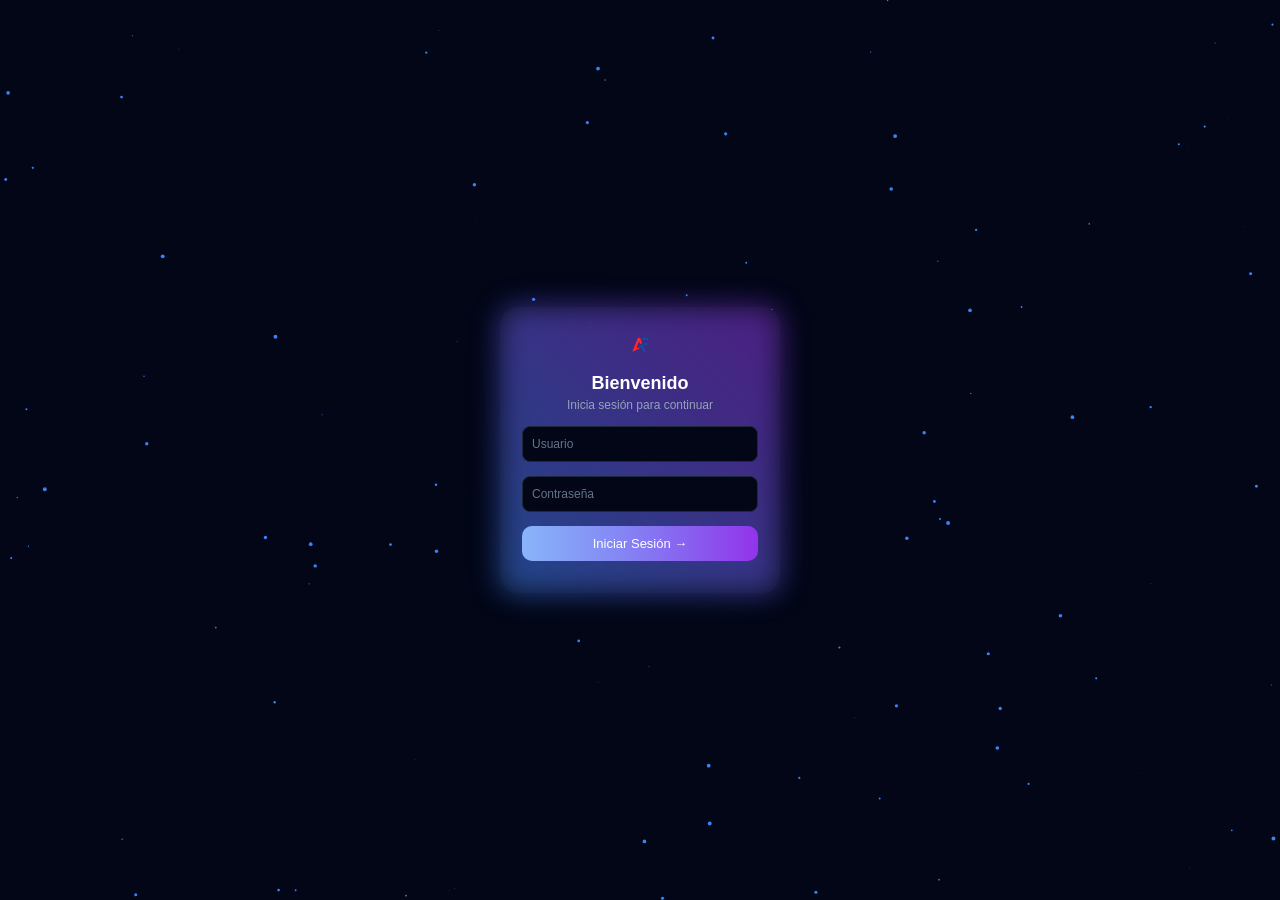
<file: index.html>
<!DOCTYPE html>
<html lang="es">
<head>
<meta charset="UTF-8">
<meta name="viewport" content="width=device-width, initial-scale=1.0">
<title>Login Sistema</title>

<link rel="stylesheet" href="css/styles.css">

</head>
<body>

<canvas id="bgCanvas"></canvas>

<div class="login-container">

    <div class="login-card">

        <!-- LOGO BIEN PUESTO -->
        <div class="logo-box">
            
        <img src="https://afinnovaciontecnologica.github.io/sistema-reparacion/assets/img/logo.png" class="logo">
        </div>

        <h2>Bienvenido</h2>
        <p>Inicia sesión para continuar</p>

        <form id="loginForm">

            <div class="input-box">
                <input type="text" id="user" required>
                <label>Usuario</label>
            </div>

            <div class="input-box">
                <input type="password" id="pass" required>
                <label>Contraseña</label>
            </div>

            <button type="submit" class="btn-neon">
                Iniciar Sesión →
            </button>

        </form>

        <p id="error"></p>

    </div>

</div>

<script src="js/bg.js"></script>
<script src="js/auth.js"></script>

</body>
</html>
</file>
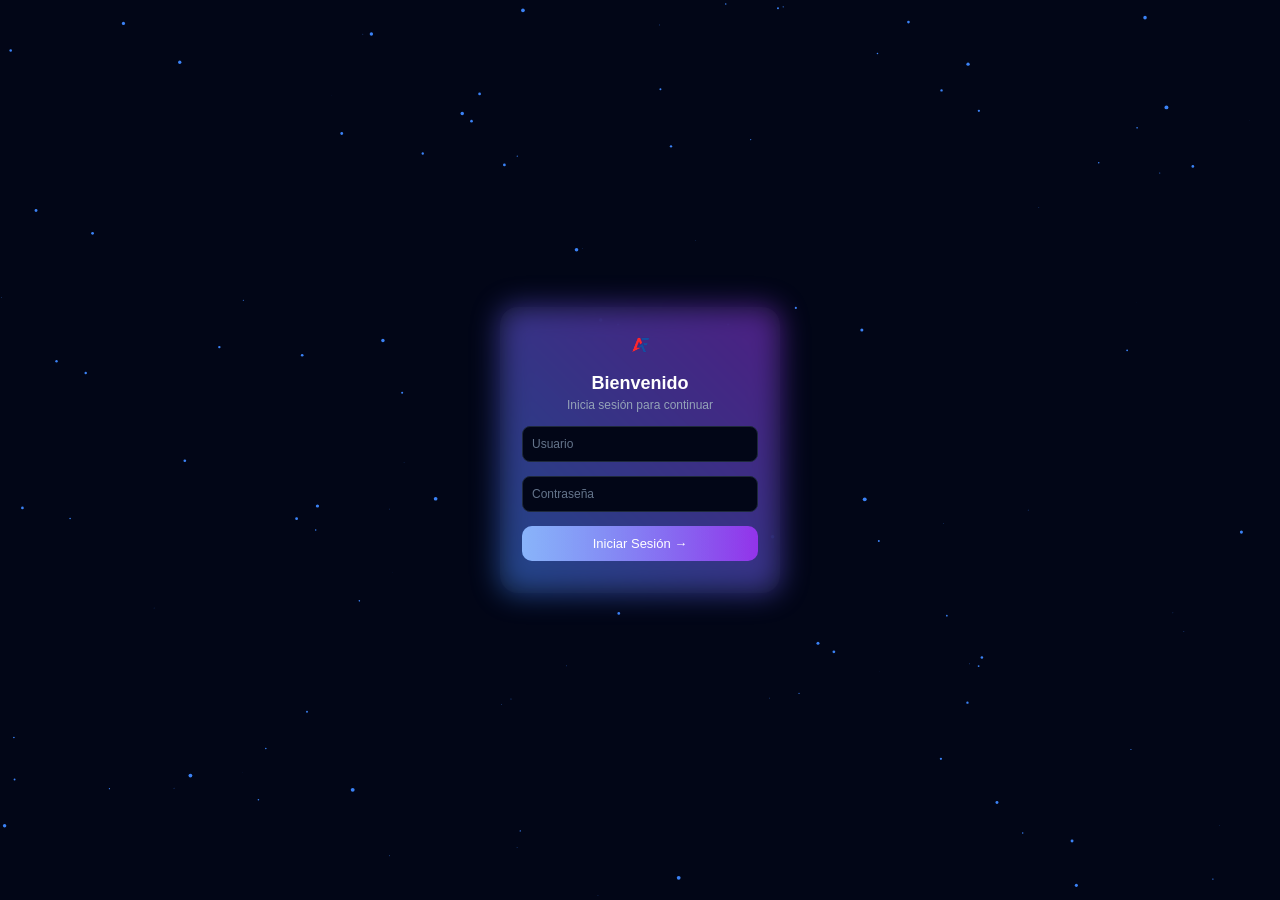
<file: pages/clientes.html>
<!DOCTYPE html>
<html lang="es">
<head>
<meta charset="UTF-8">
<meta name="viewport" content="width=device-width, initial-scale=1.0">
<title>Clientes</title>

<link rel="stylesheet" href="../css/clientes.css">
<link href="https://cdnjs.cloudflare.com/ajax/libs/font-awesome/6.5.0/css/all.min.css" rel="stylesheet">

</head>

<body>

<!-- SIDEBAR -->
<div class="sidebar">
    <h2>🛠 Sistema</h2>

    <a href="/dashboard.html" id="menu-dashboard">
        <i class="fa fa-home"></i> Inicio
    </a>

    <a href="clientes.html" id="menu-clientes" class="active">
        <i class="fa fa-users"></i> Clientes
    </a>

    <a href="cotizaciones.html" id="menu-cotizacion">
        <i class="fa fa-file-alt"></i> Cotización
    </a>

    <a href="productos.html" id="menu-productos">
        <i class="fa fa-box"></i> Productos
    </a>

    <a href="reparaciones.html" id="menu-reparaciones">
        <i class="fa fa-tools"></i> Reparaciones
    </a>

    <a href="ventas.html" id="menu-ventas">
        <i class="fa fa-shopping-cart"></i> Ventas
    </a>

    <a href="historial.html" id="menu-historial">
        <i class="fa fa-clock"></i> Historial
    </a>

    <a href="#" id="btnLogout">
        <i class="fa fa-sign-out-alt"></i> Salir
    </a>
</div>

<!-- MAIN -->
<div class="main">

<h1>👥 Gestión de Clientes</h1>
<hr>

<!-- FORMULARIO -->
<div class="card">
<h3>➕ Nuevo Cliente</h3>

<div class="grid">
    <input type="text" id="nombre" placeholder="Nombre completo">
    <input type="text" id="telefono" placeholder="Teléfono">
    <input type="email" id="correo" placeholder="Correo">
    <input type="text" id="direccion" placeholder="Dirección">
</div>

<button onclick="guardarCliente()">Guardar Cliente</button>
</div>

<!-- BUSCADOR -->
<div class="card">
<h3>🔎 Buscar Cliente</h3>
<input type="text" id="buscarCliente" placeholder="Buscar por nombre, teléfono, correo o dirección...">
</div>

<!-- TABLA -->
<div class="card">
<h3>📋 Lista de Clientes</h3>

<table>
<thead>
<tr>
<th>Nombre</th>
<th>Teléfono</th>
<th>Correo</th>
<th>Dirección</th>
<th>Acciones</th>
</tr>
</thead>

<tbody id="tablaClientes"></tbody>
</table>

</div>

</div>

<!-- JS -->
<script src="../js/guard.js"></script>
<script src="../js/clientes.js"></script>

<!-- LOGOUT -->
<script>
document.getElementById("btnLogout").addEventListener("click", function(e){
    e.preventDefault();
    localStorage.removeItem("rol");
    localStorage.removeItem("user");
    window.location.href = "/index.html";
});
</script>

</body>
</html>
</file>
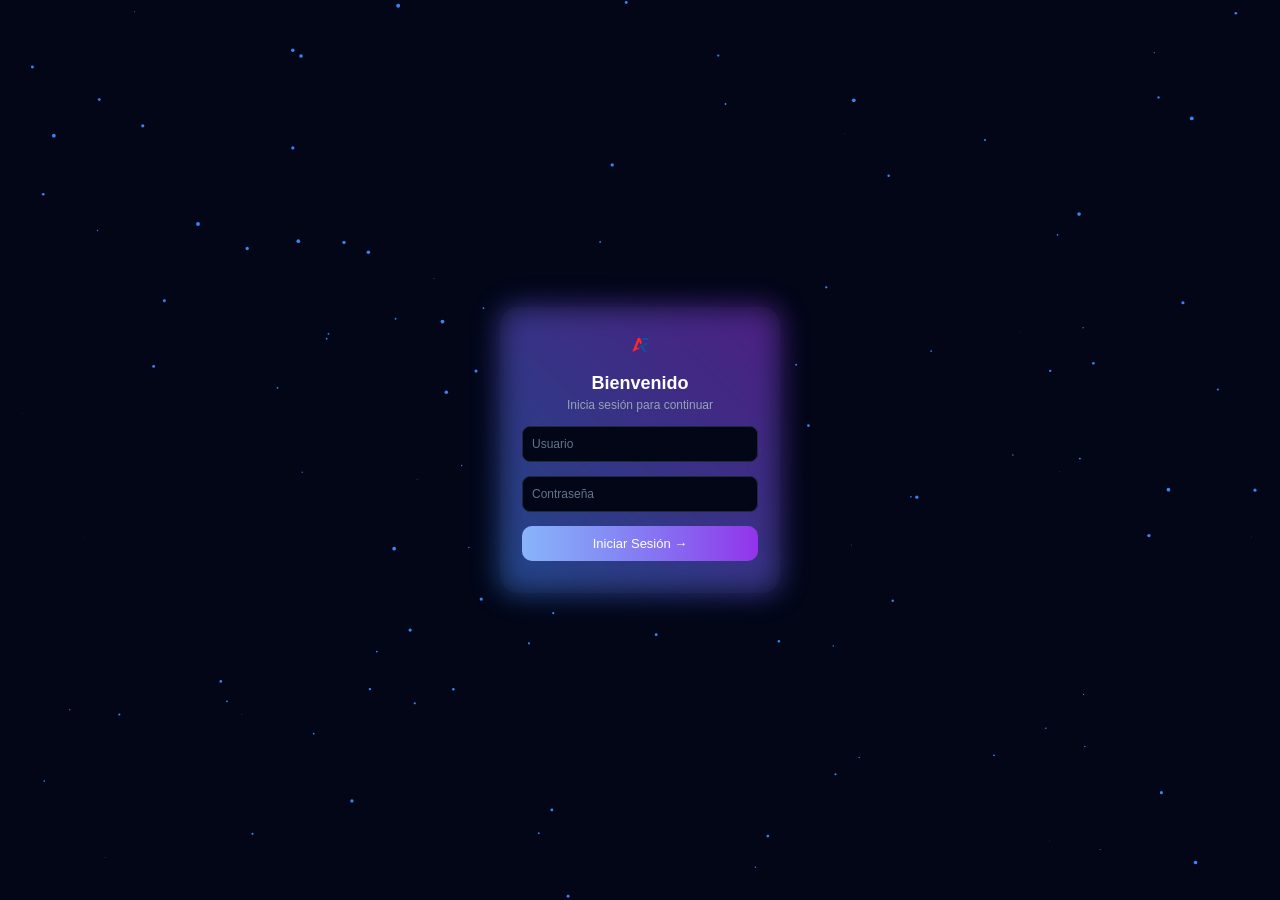
<file: pages/cotizaciones.html>
<!DOCTYPE html>
<html lang="es">
<head>
<meta charset="UTF-8">
<meta name="viewport" content="width=device-width, initial-scale=1.0">
<title>Cotizaciones</title>

<link rel="stylesheet" href="../css/cotizaciones.css">
<link href="https://cdnjs.cloudflare.com/ajax/libs/font-awesome/6.5.0/css/all.min.css" rel="stylesheet">

</head>

<body>

<div class="layout">

<!-- SIDEBAR -->
<aside class="sidebar">
  <h2>🛠 Sistema</h2>

  <a href="../dashboard.html">
    <i class="fa fa-home"></i> Inicio
  </a>

  <a href="clientes.html">
    <i class="fa fa-users"></i> Clientes
  </a>

  <a href="ventas.html">
    <i class="fa fa-shopping-cart"></i> Ventas
  </a>

  <a href="reparaciones.html">
    <i class="fa fa-tools"></i> Reparaciones
  </a>

  <a href="cotizaciones.html" class="active">
    <i class="fa fa-file-alt"></i> Cotizaciones
  </a>

  <!-- 🔥 CONTROLADOS POR ROL -->
  <a href="productos.html" id="menuProductos">
    <i class="fa fa-box"></i> Productos
  </a>

  <a href="historial.html" id="menuHistorial">
    <i class="fa fa-clock"></i> Historial
  </a>

  <hr>

  <a href="#" id="btnLogout" class="logout">
    <i class="fa fa-sign-out-alt"></i> Salir
  </a>
</aside>

<!-- MAIN -->
<main class="main">

<h1>🧾 Cotizaciones</h1>
<hr>

<!-- CLIENTE -->
<div class="card">
  <h2>👤 Cliente</h2>

  <select id="cliente"></select>

  <div class="cliente-box">
    <div>
      <span>Nombre</span>
      <p id="cNombre">-</p>
    </div>
    <div>
      <span>Teléfono</span>
      <p id="cTelefono">-</p>
    </div>
    <div>
      <span>Dirección</span>
      <p id="cDireccion">-</p>
    </div>
  </div>
</div>

<!-- PRODUCTO -->
<div class="card">
  <h2>📦 Agregar Producto</h2>

  <div class="grid">
    <select id="producto"></select>
    <input type="number" id="cantidad" value="1" min="1">
    <button onclick="agregarItem()">Agregar</button>
  </div>

  <div class="producto-info">
    <div>
      <span>Producto</span>
      <p id="pNombre">-</p>
    </div>
    <div>
      <span>Precio</span>
      <p id="pPrecio">-</p>
    </div>
    <div>
      <span>Stock</span>
      <p id="pStock">-</p>
    </div>
  </div>
</div>

<!-- DETALLE -->
<div class="card">
  <h2>📋 Detalle</h2>

  <table>
    <thead>
      <tr>
        <th>Producto</th>
        <th>Precio</th>
        <th>Cantidad</th>
        <th>Total</th>
      </tr>
    </thead>
    <tbody id="detalle"></tbody>
  </table>
</div>

<!-- TOTAL -->
<div class="card total-card">
  <div>
    <span>Subtotal</span>
    <h3 id="subtotal">S/ 0.00</h3>
  </div>

  <div>
    <span>IGV (18%)</span>
    <h3 id="igv">S/ 0.00</h3>
  </div>

  <div class="final">
    <span>Total</span>
    <h2 id="total">S/ 0.00</h2>
  </div>

  <button onclick="guardarCotizacion()">💾 Guardar Cotización</button>
</div>

<!-- HISTORIAL -->
<div class="card">
  <h2>📚 Historial</h2>

  <table>
    <thead>
      <tr>
        <th>Cliente</th>
        <th>Fecha</th>
        <th>Total</th>
        <th>Acciones</th>
      </tr>
    </thead>
    <tbody id="historial"></tbody>
  </table>
</div>

</main>
</div>

<!-- MODAL -->
<div id="modal" class="modal">
  <div class="modal-content" id="modalContent"></div>
</div>

<!-- JS -->
<script src="../js/guard.js"></script>
<script src="../js/cotizaciones.js"></script>

<!-- LOGOUT -->
<script>
document.getElementById("btnLogout").addEventListener("click", function(e){
  e.preventDefault();
  localStorage.removeItem("rol");
  localStorage.removeItem("user");
  window.location.href = "../index.html";
});
</script>

<!-- 🔐 CONTROL DE ROLES -->
<script>
document.addEventListener("DOMContentLoaded", () => {

    const rol = localStorage.getItem("rol");

    const menuProductos = document.getElementById("menuProductos");
    const menuHistorial = document.getElementById("menuHistorial");

    if(!rol){
         window.location.href = "../index.html";
        return;
    }

    if(rol === "empleado"){
        menuProductos?.remove();
        menuHistorial?.remove();
    }

});
</script>

</body>
</html>
</file>
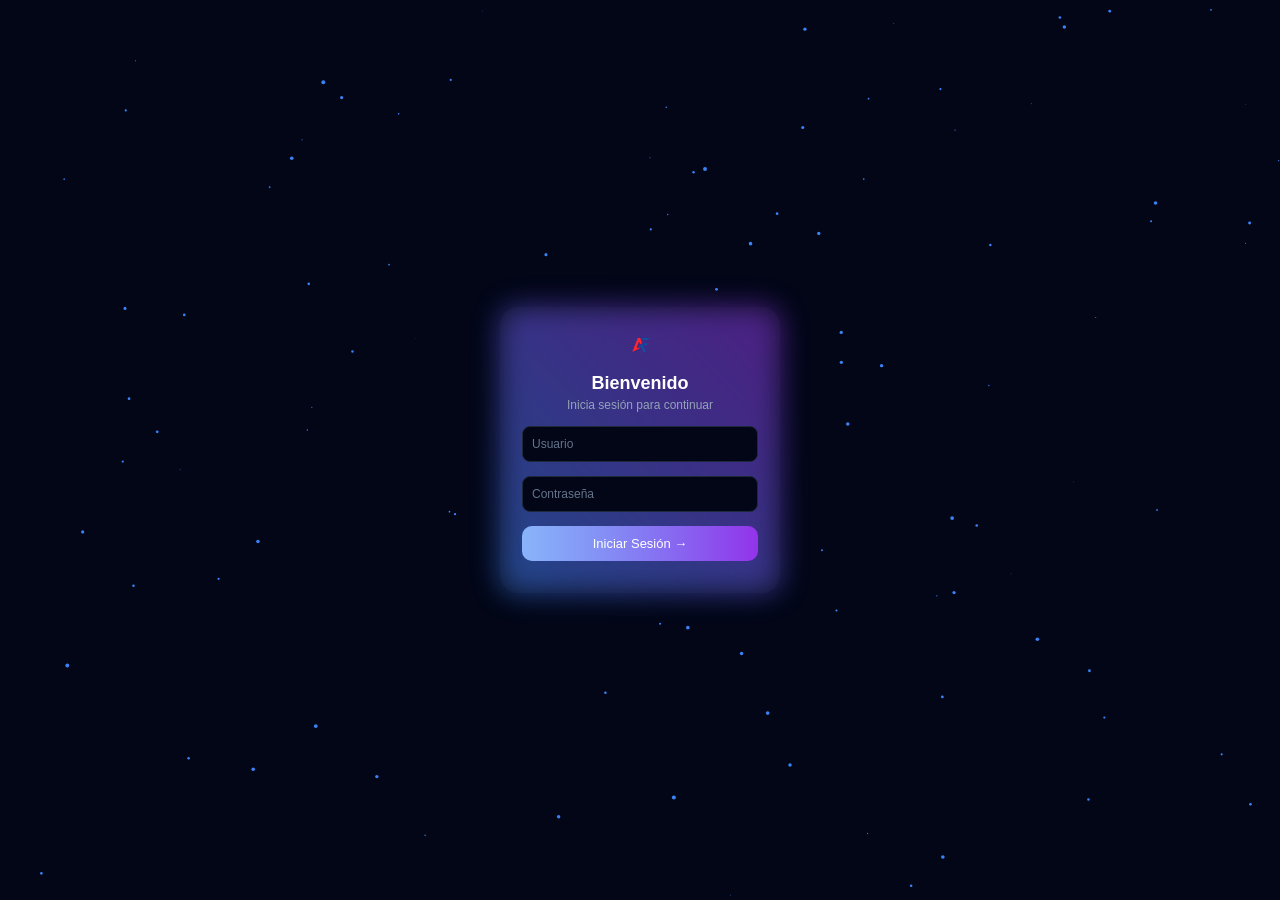
<file: pages/historial.html>
<!DOCTYPE html>
<html lang="es">
<head>
<meta charset="UTF-8">
<meta name="viewport" content="width=device-width, initial-scale=1.0">

<title>Historial</title>

<link rel="stylesheet" href="../css/historial.css">
<link href="https://cdnjs.cloudflare.com/ajax/libs/font-awesome/6.5.0/css/all.min.css" rel="stylesheet">
</head>

<body>

<!-- SIDEBAR -->
<div class="sidebar">

    <h2>🛠 Sistema</h2>

    <!-- 🔥 CORREGIDO -->
    <a href="../dashboard.html">
        <i class="fa fa-home"></i> Inicio
    </a>

    <a href="clientes.html">
        <i class="fa fa-users"></i> Clientes
    </a>

    <a href="productos.html">
        <i class="fa fa-box"></i> Productos
    </a>

    <a href="reparaciones.html">
        <i class="fa fa-tools"></i> Reparaciones
    </a>

    <a href="ventas.html">
        <i class="fa fa-shopping-cart"></i> Ventas
    </a>

    <a href="cotizaciones.html">
        <i class="fa fa-file-alt"></i> Cotización
    </a>

    <a href="historial.html" class="active">
        <i class="fa fa-clock"></i> Historial
    </a>

    <a href="../index.html" id="btnLogout">
        <i class="fa fa-sign-out-alt"></i> Salir
    </a>

</div>

<!-- MAIN -->
<div class="main">

    <h1>📋 Historial de Ventas</h1>

    <div class="top-bar">
        <button onclick="borrarTodoHistorial()" class="btn-danger">
            🗑 Borrar todo
        </button>

        <input type="text" id="buscarVenta" placeholder="🔎 Buscar...">
    </div>

    <table>
        <thead>
            <tr>
                <th>N°</th>
                <th>Cliente</th>
                <th>Fecha</th>
                <th>Total</th>
                <th>Acciones</th>
            </tr>
        </thead>

        <tbody id="tablaHistorial"></tbody>
    </table>

    <div id="sinDatos">No hay ventas registradas</div>

</div>

<!-- MODAL -->
<div id="modalBoleta" class="modal">
    <div class="boleta">

        <div id="boletaVista"></div>

        <!-- 🔥 BOTONES CORREGIDOS -->
        <div class="botones">

            <button onclick="imprimirBoleta()" class="btn-print">
                🖨 Imprimir
            </button>

            <button onclick="descargarPDF()" class="btn-pdf">
                📄 PDF
            </button>

            <button onclick="cerrarBoleta()" class="btn-cerrar">
                ❌ Cerrar
            </button>

        </div>

    </div>
</div>

<script src="../js/historial.js"></script>
<script src="../js/guard.js"></script>

</body>
</html>
</file>
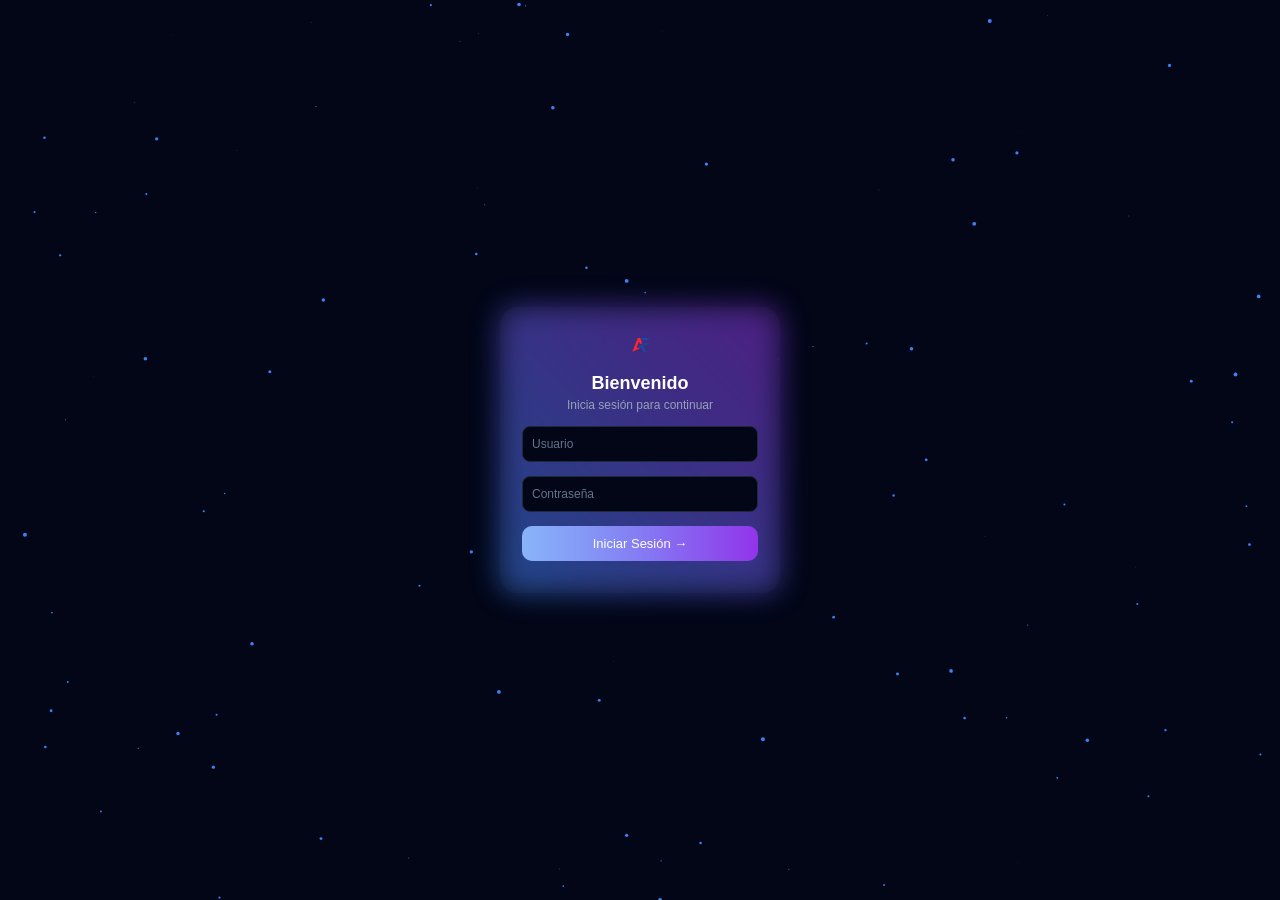
<file: pages/productos.html>
<!DOCTYPE html>
<html lang="es">
<head>
<meta charset="UTF-8">
<meta name="viewport" content="width=device-width, initial-scale=1.0">
<title>Productos</title>

<link rel="stylesheet" href="../css/styles.css">
<link rel="stylesheet" href="../css/productos.css">

<link href="https://cdnjs.cloudflare.com/ajax/libs/font-awesome/6.5.0/css/all.min.css" rel="stylesheet">
</head>

<body>

<!-- SIDEBAR -->
<aside class="sidebar">
    <h2>🛠 Sistema</h2>

    <ul>
        <li><a href="../dashboard.html"><i class="fa fa-home"></i> Inicio</a></li>
        <li><a href="clientes.html"><i class="fa fa-users"></i> Clientes</a></li>
        <li><a href="cotizaciones.html"><i class="fa fa-file-alt"></i> Cotización</a></li>
        <li><a href="productos.html" class="active"><i class="fa fa-box"></i> Productos</a></li>
        <li><a href="reparaciones.html"><i class="fa fa-tools"></i> Reparaciones</a></li>
        <li><a href="ventas.html"><i class="fa fa-shopping-cart"></i> Ventas</a></li>
        <li><a href="historial.html"><i class="fa fa-clock"></i> Historial</a></li>
        <li><a href="#" id="btnLogout"><i class="fa fa-sign-out-alt"></i> Salir</a></li>
    </ul>
</aside>

<!-- CONTENIDO -->
<main class="main">

<!-- HEADER -->
<div class="header">
    <h1>📦 Gestión de Productos</h1>
    <p>Administra tu inventario de forma rápida, visual y profesional</p>
</div>

<!-- FORM -->
<div class="card-form">

    <h3><i class="fa fa-plus"></i> Nuevo Producto</h3>

    <div class="grid-form">

        <div class="form-group">
            <label><i class="fa fa-tag"></i> Nombre</label>
            <input type="text" id="nombre" placeholder="Ej: Laptop HP">
        </div>

        <div class="form-group">
            <label><i class="fa fa-align-left"></i> Descripción</label>
            <input type="text" id="descripcion" placeholder="Detalles del producto">
        </div>

        <div class="form-group">
            <label><i class="fa fa-layer-group"></i> Categoría</label>
            <select id="categoria"></select>
        </div>

        <div class="form-group">
            <label><i class="fa fa-sitemap"></i> Subcategoría</label>
            <select id="subcategoria"></select>
        </div>

        <div class="form-group">
            <label><i class="fa fa-dollar-sign"></i> Precio (S/)</label>
            <input type="number" id="precio" min="0" step="0.01">
        </div>

        <div class="form-group">
            <label><i class="fa fa-boxes"></i> Stock</label>
            <input type="number" id="stock" min="0">
        </div>

        <div class="form-group">
            <label><i class="fa fa-image"></i> Imagen</label>
            <input type="file" id="imagen" accept="image/*">
        </div>

    </div>

    <!-- PREVIEW -->
    <div class="preview">
        <img id="previewImg" alt="preview">
    </div>

    <button class="btn-guardar" id="btnGuardar">
        <i class="fa fa-save"></i> Guardar Producto
    </button>

</div>

<!-- BUSCADOR -->
<div class="buscador">
    <i class="fa fa-search"></i>
    <input type="text" id="buscar" placeholder="Buscar producto, categoría o descripción...">
</div>

<!-- TABLA -->
<div class="tabla">

    <table>
        <thead>
            <tr>
                <th>Producto</th>
                <th>Detalle</th>
                <th>Precio</th>
                <th>Stock</th>
                <th>Imagen</th>
                <th>Acciones</th>
            </tr>
        </thead>

        <tbody id="tablaProductos"></tbody>
    </table>

</div>

</main>

<!-- 🔐 SEGURIDAD -->
<script src="../js/guard.js"></script>

<!-- JS PRINCIPAL -->
<script src="../js/productos.js"></script>

<!-- PREVIEW IMAGEN -->
<script>
const inputImagen = document.getElementById("imagen");
const preview = document.getElementById("previewImg");

if(inputImagen){
    inputImagen.addEventListener("change", function(){
        const file = this.files[0];
        if(file){
            preview.src = URL.createObjectURL(file);
            preview.style.display = "block";
        }
    });
}
</script>

<!-- LOGOUT -->
<script>
const btnLogout = document.getElementById("btnLogout");

if(btnLogout){
    btnLogout.addEventListener("click", function(e){
        e.preventDefault();
        localStorage.clear();
        window.location.href = "../index.html";
    });
}
</script>

</body>
</html>
</file>
<file: css/styles.css>
/* =========================
   RESET
========================= */
* {
    margin: 0;
    padding: 0;
    box-sizing: border-box;
}

body {
    font-family: 'Segoe UI', sans-serif;
    background: #020617; /* 🔥 quitamos ese gradiente raro */
    overflow: hidden;
    color: white;
}

/* =========================
   CANVAS
========================= */
#bgCanvas {
    position: fixed;
    top: 0;
    left: 0;
    width: 100%;
    height: 100%;
    z-index: -1;
    display: block; /* 🔥 evita bugs visuales */
}

/* =========================
   CONTENEDOR
========================= */
.login-container {
    height: 100vh;
    display: flex;
    justify-content: center;
    align-items: center;
}

/* =========================
   CARD
========================= */
.login-card {
    width: 280px; /* 🔥 más compacto */
    padding: 22px;
    border-radius: 18px;
    background: rgba(10, 15, 30, 0.75);
    backdrop-filter: blur(18px);
    text-align: center;
    position: relative;
}

/* AURA NEON CONTROLADA */
.login-card::before {
    content: "";
    position: absolute;
    inset: -1px;
    border-radius: 18px;
    background: linear-gradient(45deg, #3b82f6, #9333ea);
    z-index: -1;
    filter: blur(14px);
    opacity: 0.5; /* 🔥 más elegante */
}

/* =========================
   LOGO
========================= */
.logo-box {
    display: flex;
    justify-content: center;
    margin-bottom: 10px;
}

.logo-box img {
    width: 50px; /* 🔥 más equilibrado */
    height: auto;
    object-fit: contain;
    transition: 0.3s;
}

.logo-box img:hover {
    transform: scale(1.05);
}

/* =========================
   TITULO
========================= */
h2 {
    font-size: 18px;
    margin-bottom: 4px;
}

p {
    font-size: 12px;
    color: #94a3b8;
    margin-bottom: 10px;
}

/* =========================
   INPUTS
========================= */
.input-box {
    position: relative;
    margin: 14px 0;
}

.input-box input {
    width: 100%;
    padding: 10px;
    background: #020617;
    border: 1px solid #1e293b;
    border-radius: 8px;
    color: white;
    outline: none;
    font-size: 12px;
    transition: 0.3s;
}

/* EFECTO FOCUS SUAVE */
.input-box input:focus {
    border-color: #3b82f6;
    box-shadow: 0 0 6px rgba(59,130,246,0.6);
}

/* LABEL */
.input-box label {
    position: absolute;
    top: 50%;
    left: 10px;
    transform: translateY(-50%);
    color: #64748b;
    font-size: 12px;
    transition: 0.3s;
}

.input-box input:focus + label,
.input-box input:valid + label {
    top: -7px;
    font-size: 10px;
    color: #3b82f6;
}

/* =========================
   BOTON
========================= */
.btn-neon {
    width: 100%;
    padding: 10px;
    border: none;
    border-radius: 10px;
    background: linear-gradient(90deg, #3b82f6, #9333ea);
    color: white;
    font-size: 13px;
    cursor: pointer;
    position: relative;
    overflow: hidden;
    transition: 0.3s;
}

/* EFECTO LUZ */
.btn-neon::before {
    content: "";
    position: absolute;
    width: 200%;
    height: 100%;
    background: linear-gradient(90deg, transparent, rgba(255,255,255,0.4), transparent);
    left: -100%;
    top: 0;
    transition: 0.5s;
}

.btn-neon:hover::before {
    left: 100%;
}

.btn-neon:hover {
    box-shadow: 0 0 12px #3b82f6;
    transform: scale(1.04);
}

/* =========================
   ERROR
========================= */
#error {
    color: #ef4444;
    margin-top: 8px;
    font-size: 12px;
}

/* =========================
   SEGURIDAD GLOBAL IMG
========================= */
img {
    max-width: 100%;
    display: block;
}

.ticket-print{
    width:280px;
    margin:auto;
    font-family:monospace;
    font-size:12px;
    color:#000;
}

.ticket-print h2{
    text-align:center;
    margin:0;
}

.ticket-print p{
    margin:2px 0;
}

.ticket-print hr{
    border:none;
    border-top:1px dashed #000;
    margin:6px 0;
}

.ticket-print table{
    width:100%;
    border-collapse:collapse;
}

.ticket-print th,
.ticket-print td{
    font-size:11px;
    text-align:center;
    padding:2px;
}

.ticket-print .totales{
    text-align:right;
}

.ticket-print .gracias{
    text-align:center;
    margin-top:8px;
    font-weight:bold;
}
</file>
<file: css/clientes.css>
/* ===== RESET ===== */
*{
    margin:0;
    padding:0;
    box-sizing:border-box;
    font-family: 'Segoe UI', Arial, sans-serif;
}

/* ===== VARIABLES ===== */
:root{
    --bg-main:#020617;
    --bg-card:#0f172a;
    --border:#1e293b;
    --primary:#0ea5e9;
    --primary-hover:#0284c7;
    --text-main:#e2e8f0;
    --text-soft:#cbd5f5;
    --accent:#38bdf8;
    --success:#22c55e;
    --success-hover:#16a34a;
    --danger:#ef4444;
    --danger-hover:#dc2626;
}

/* ===== BODY ===== */
body{
    background:var(--bg-main);
    color:var(--text-main);
}

/* ===== SIDEBAR ===== */
.sidebar{
    width:220px;
    height:100vh;
    background:var(--bg-main);
    position:fixed;
    top:0;
    left:0;
    padding:20px;
    border-right:1px solid var(--border);
}

.sidebar h2{
    color:var(--accent);
    margin-bottom:20px;
    font-size:20px;
}

.sidebar a{
    display:flex;
    align-items:center;
    gap:10px;
    padding:10px;
    color:var(--text-soft);
    text-decoration:none;
    border-radius:8px;
    margin-bottom:5px;
    transition:all 0.2s ease;
}

.sidebar a:hover{
    background:var(--bg-card);
    transform:translateX(3px);
}

.sidebar .active{
    background:var(--primary);
    color:white;
}

/* ===== MAIN ===== */
.main{
    margin-left:220px;
    padding:25px;
}

/* ===== TITULO ===== */
h1{
    margin-bottom:20px;
    font-size:24px;
}

/* ===== CARD ===== */
.card{
    background:var(--bg-card);
    padding:18px;
    border-radius:12px;
    margin-bottom:20px;
    border:1px solid var(--border);
    box-shadow:0 4px 12px rgba(0,0,0,0.25);
}

/* ===== BUSCADOR ===== */
#buscar{
    width:260px;
    padding:10px;
    margin-bottom:12px;
    border-radius:8px;
    border:1px solid var(--border);
    background:var(--bg-main);
    color:white;
    transition:0.2s;
}

#buscar:focus{
    border:1px solid var(--primary);
    box-shadow:0 0 0 2px rgba(14,165,233,0.2);
}

/* ===== FORMULARIO ===== */
.form-grid{
    display:grid;
    grid-template-columns: repeat(auto-fit, minmax(180px,1fr));
    gap:10px;
}

.form-grid input{
    width:100%;
}

/* ===== INPUT ===== */
input{
    padding:10px;
    border-radius:8px;
    border:1px solid var(--border);
    background:var(--bg-main);
    color:white;
    outline:none;
    transition:0.2s;
}

input:focus{
    border:1px solid var(--primary);
    box-shadow:0 0 0 2px rgba(14,165,233,0.2);
}

/* ===== BOTONES ===== */
button{
    background:var(--primary);
    border:none;
    color:white;
    padding:10px 14px;
    border-radius:8px;
    cursor:pointer;
    transition:all 0.2s ease;
}

button:hover{
    background:var(--primary-hover);
    transform:translateY(-1px);
}

/* ===== TABLA ===== */
.table-container{
    overflow-x:auto;
}

table{
    width:100%;
    border-collapse:collapse;
    min-width:600px;
}

th, td{
    padding:12px 10px;
    text-align:left;
}

thead{
    background:var(--bg-main);
    color:var(--accent);
    font-size:14px;
}

tbody tr{
    border-bottom:1px solid var(--border);
    transition:0.2s;
}

tbody tr:hover{
    background:var(--bg-card);
}

/* ===== TEXTO TABLA ===== */
td{
    color:var(--text-soft);
    font-size:14px;
}

/* ===== ACCIONES ===== */
.acciones{
    display:flex;
    gap:6px;
}

/* BOTONES DE ACCION */
.acciones button{
    width:32px;
    height:32px;
    padding:0;
    display:flex;
    align-items:center;
    justify-content:center;
    border-radius:6px;
}

/* EDITAR */
.btn-editar{
    background:var(--success);
}

.btn-editar:hover{
    background:var(--success-hover);
}

/* ELIMINAR */
.btn-eliminar{
    background:var(--danger);
}

.btn-eliminar:hover{
    background:var(--danger-hover);
}

/* ===== BADGES (OPCIONAL CLIENTES) ===== */
.badge{
    padding:4px 8px;
    border-radius:6px;
    font-size:12px;
    font-weight:500;
}

.badge-activo{
    background:rgba(34,197,94,0.2);
    color:#22c55e;
}

.badge-inactivo{
    background:rgba(239,68,68,0.2);
    color:#ef4444;
}

/* ===== SCROLL BONITO ===== */
::-webkit-scrollbar{
    height:8px;
    width:8px;
}

::-webkit-scrollbar-thumb{
    background:#1e293b;
    border-radius:10px;
}

/* ===== RESPONSIVE ===== */
@media(max-width:900px){

    .sidebar{
        display:none;
    }

    .main{
        margin-left:0;
    }

    .form-grid{
        grid-template-columns:1fr;
    }

    #buscar{
        width:100%;
    }
}
</file>
<file: css/cotizaciones.css>
/* ======================================================
RESET
====================================================== */
*{
  margin:0;
  padding:0;
  box-sizing:border-box;
  font-family:'Inter','Segoe UI',sans-serif;
}

/* ======================================================
BODY
====================================================== */
body{
  background: radial-gradient(circle at top, #1e293b, #020617);
  color:#e2e8f0;
}

/* ======================================================
LAYOUT
====================================================== */
.layout{
  display:flex;
  min-height:100vh;
}

/* ======================================================
SIDEBAR
====================================================== */
.sidebar{
  width:240px;
  background:linear-gradient(180deg,#020617,#000);
  padding:20px;
  border-right:1px solid rgba(255,255,255,0.05);
}

.sidebar h2{
  margin-bottom:25px;
}

.sidebar a{
  display:flex;
  align-items:center;
  gap:10px;
  padding:12px;
  color:#94a3b8;
  text-decoration:none;
  border-radius:10px;
  margin-bottom:8px;
  transition:.2s;
}

.sidebar a:hover{
  background:#1e293b;
  color:#fff;
}

.sidebar .active{
  background:#2563eb;
  color:#fff;
}

.logout{
  color:#f87171;
}

/* ======================================================
MAIN
====================================================== */
.main{
  flex:1;
  padding:30px;
}

/* ======================================================
TITULOS
====================================================== */
h1{
  font-size:26px;
  margin-bottom:20px;
}

h2{
  font-size:18px;
  margin-bottom:10px;
  color:#94a3b8;
}

/* ======================================================
CARDS
====================================================== */
.card{
  background: linear-gradient(145deg,#0f172a,#020617);
  border:1px solid rgba(255,255,255,0.05);
  padding:20px;
  border-radius:14px;
  margin-bottom:20px;
}

/* ======================================================
GRID
====================================================== */
.grid{
  display:grid;
  grid-template-columns:2fr 1fr auto;
  gap:10px;
}

/* ======================================================
INPUTS
====================================================== */
select,input{
  padding:10px;
  border-radius:8px;
  background:#020617;
  color:white;
  border:1px solid rgba(255,255,255,0.05);
  outline:none;
}

select:focus,input:focus{
  border:1px solid #3b82f6;
}

/* ======================================================
BOTONES
====================================================== */
button{
  padding:10px 14px;
  border:none;
  border-radius:8px;
  cursor:pointer;
  background:#2563eb;
  color:white;
  font-weight:600;
  transition:.2s;
}

button:hover{
  background:#1d4ed8;
}

/* ======================================================
CLIENTE BOX
====================================================== */
.cliente-box{
  display:flex;
  gap:12px;
  margin-top:10px;
}

.cliente-box div{
  flex:1;
  background:#020617;
  padding:10px;
  border-radius:8px;
  border:1px solid rgba(255,255,255,0.05);
}

.cliente-box span{
  font-size:12px;
  color:#64748b;
}

.cliente-box p{
  font-size:14px;
  font-weight:600;
}

/* ======================================================
PRODUCTO INFO
====================================================== */
.producto-info{
  display:flex;
  gap:12px;
  margin-top:10px;
}

.producto-info div{
  flex:1;
  background:#020617;
  padding:10px;
  border-radius:8px;
  border:1px solid rgba(255,255,255,0.05);
}

/* ======================================================
TABLA APP
====================================================== */
table{
  width:100%;
  border-collapse:collapse;
  margin-top:10px;
}

th{
  padding:8px;
  font-size:12px;
  color:#64748b;
  text-align:left;
}

td{
  padding:8px;
  font-size:13px;
}

tr{
  border-bottom:1px solid rgba(255,255,255,0.05);
}

/* ======================================================
TOTAL
====================================================== */
.total-card{
  display:flex;
  justify-content:space-between;
  align-items:center;
  gap:20px;
  flex-wrap:wrap;
}

.total-card h3{
  font-size:16px;
}

.total-card .final h2{
  color:#22c55e;
  font-size:24px;
}

/* ======================================================
MODAL
====================================================== */
.modal{
  position:fixed;
  inset:0;
  background:rgba(0,0,0,0.85);
  display:none;
  justify-content:center;
  align-items:center;
}

.modal-content{
  display:flex;
  justify-content:center;
  align-items:center;
}

/* ======================================================
================ PDF PROFESIONAL ========================
====================================================== */

.page{
  width:210mm;
  min-height:297mm;
  margin:auto;
  background:#fff;
  padding:20mm;

  display:flex;
  flex-direction:column;
}

/* CONTENIDO DINÁMICO */
.content{
  flex:1;
  display:flex;
  flex-direction:column;
  justify-content:space-between; /* 🔥 clave */
}

/* HEADER */
.header{
  text-align:center;
}

.logo{
    width:120px;
    display:block;
    margin:0 auto 10px;
    position:static;
}

.title{
  font-size:18px;
  font-weight:bold;
  color:#1e3a5f;
}

.tag{
  font-size:12px;
  color:#2563eb;
}

/* LINEA */
.line{
  border-top:2px solid #1e3a5f;
  margin:8px 0;
}

/* TOP */
.top{
  display:flex;
  justify-content:space-between;
  align-items:center;
}

.badge{
  background:#1e3a5f;
  color:#fff;
  padding:5px 10px;
  border-radius:6px;
  font-weight:bold;
  font-size:12px;
}

/* CLIENTE */
.cliente{
  display:flex;
  justify-content:space-between;
  background:#f1f5f9;
  padding:8px;
  border-radius:8px;
  margin-top:8px;
  font-size:12px;
}

/* TABLA PDF */
table{
  width:100%;
  border-collapse:collapse;
  margin-top:8px;
}

th{
  background:#1e3a5f;
  color:white;
  padding:7px;
  font-size:11px;
}

td{
  border:1px solid #ddd;
  padding:7px;
  text-align:center;
  font-size:11px;
}

/* TOTALES */
.total-box{
  margin-top:8px;
  width:220px;
  margin-left:auto;
  border:1px solid #ccc;
  padding:8px;
  border-radius:8px;
  background:#f9fafb;
  font-size:12px;
}

.total{
  font-size:16px;
  color:#16a34a;
  font-weight:bold;
}

/* CONDICIONES */
.cond{
  margin-top:10px;
  font-size:11px;
}

/* FOOTER */
.footer{
  margin-top:8px;
  text-align:center;
}

/* IMAGEN FOOTER */
.footer img{
  width:100%;
  height:auto;
  display:block;
  margin-top:8px;
}

/* PRINT */
@media print{
  body{
    background:white;
  }
}
</file>
<file: css/historial.css>
/* ===== RESET ===== */
*{
    margin:0;
    padding:0;
    box-sizing:border-box;
    font-family:'Segoe UI', sans-serif;
}

/* ===== BODY ===== */
body{
    display:flex;
    background:#020617;
    color:white;
}

/* ===== SIDEBAR ===== */
.sidebar{
    width:220px;
    padding:20px;
    border-right:1px solid #1e293b;
}

.sidebar a{
    display:block;
    padding:10px;
    margin-bottom:5px;
    color:#94a3b8;
    text-decoration:none;
}

.sidebar .active{
    color:#38bdf8;
}

/* ===== MAIN ===== */
.main{
    flex:1;
    padding:20px;
}

/* ===== TOP BAR ===== */
.top-bar{
    display:flex;
    gap:10px;
    margin-bottom:10px;
}

input{
    padding:8px;
    border-radius:6px;
    border:1px solid #1e293b;
    background:#020617;
    color:white;
}

/* ===== TABLA ===== */
table{
    width:100%;
    border-collapse:collapse;
}

th, td{
    padding:10px;
    border-top:1px solid #1e293b;
    text-align:center;
}

/* ===== BOTONES GENERALES ===== */
button{
    padding:6px 10px;
    border:none;
    border-radius:6px;
    cursor:pointer;
}

/* ===== MODAL ===== */
.modal{
    position:fixed;
    inset:0;
    background:rgba(0,0,0,0.85);
    display:none;
    justify-content:center;
    align-items:center;
    z-index:9999;
}

/* ===== BOLETA ===== */
.boleta{
    background:#fff;
    color:#000;
    width:280px;
    padding:15px;
    border-radius:12px;
}

/* ===== TICKET ===== */
.ticket{
    font-family:monospace;
    font-size:11px;
    text-align:center;
    line-height:1.2;
}

/* TEXTO */
.ticket p{
    margin:2px 0;
    white-space:nowrap;
    overflow:hidden;
    text-overflow:ellipsis;
}

/* ===== TABLA BOLETA ===== */
.ticket table{
    width:100%;
    border-collapse:collapse;
    table-layout:fixed;
}

.ticket th,
.ticket td{
    font-size:10px;
    padding:2px 1px;
}

/* ===== COLUMNAS ===== */
.ticket th:nth-child(1),
.ticket td:nth-child(1){
    width:45%;
    text-align:left;
    overflow:hidden;
    text-overflow:ellipsis;
}

.ticket th:nth-child(2),
.ticket td:nth-child(2){
    width:15%;
    text-align:center;
}

.ticket th:nth-child(3),
.ticket td:nth-child(3){
    width:20%;
    text-align:right;
}

.ticket th:nth-child(4),
.ticket td:nth-child(4){
    width:20%;
    text-align:right;
}

/* ===== LINEAS ===== */
.ticket hr{
    border:none;
    border-top:1px dashed black;
    margin:6px 0;
}

/* ===== TOTAL ===== */
.total-box{
    background:#000;
    color:#fff;
    padding:6px;
    margin-top:5px;
    font-weight:bold;
}

/* ===== BOTONES BOLETA ===== */
.botones{
    display:grid;
    grid-template-columns:1fr 1fr;
    gap:10px;
    margin-top:15px;
}

/* Imprimir */
.btn-print{
    background:#3b82f6;
    color:white;
}

/* PDF */
.btn-pdf{
    background:#22c55e;
    color:white;
}

/* Cerrar ocupa toda la fila */
.btn-cerrar{
    grid-column:1 / -1;
    background:#ef4444;
    color:white;
}
</file>
<file: css/productos.css>
/* ===== RESET ===== */
*{
    margin:0;
    padding:0;
    box-sizing:border-box;
    font-family:'Inter', sans-serif;
}

/* ===== BODY ===== */
body{
    background:linear-gradient(135deg,#020617,#0f172a,#020617);
    color:white;
    min-height:100vh;
}

/* ===== SCROLL ===== */
::-webkit-scrollbar{
    width:6px;
}
::-webkit-scrollbar-thumb{
    background:#38bdf8;
    border-radius:10px;
}

/* ===== SIDEBAR ===== */
.sidebar{
    width:230px;
    height:100vh;
    background:rgba(2,6,23,0.95);
    backdrop-filter: blur(10px);
    padding:25px;
    position:fixed;
    top:0;
    left:0;
    border-right:1px solid rgba(255,255,255,0.05);
}

.sidebar h2{
    margin-bottom:30px;
    color:#38bdf8;
    font-size:20px;
}

.sidebar ul{
    list-style:none;
}

.sidebar ul li{
    margin:10px 0;
}

.sidebar ul li a{
    text-decoration:none;
    color:#94a3b8;
    display:flex;
    align-items:center;
    gap:12px;
    padding:12px;
    border-radius:10px;
    transition:0.25s;
}

.sidebar ul li a:hover{
    background:rgba(56,189,248,0.12);
    color:#38bdf8;
}

.sidebar .active{
    background:rgba(56,189,248,0.2);
    color:#38bdf8;
}

/* ===== MAIN ===== */
.main{
    margin-left:230px;
    padding:40px 25px;
    display:flex;
    flex-direction:column;
    align-items:center;
}

.main > *{
    width:100%;
    max-width:1050px;
}

/* ===== HEADER ===== */
.header{
    margin-bottom:20px;
}

.header h1{
    font-size:30px;
    font-weight:700;
}

.header p{
    color:#94a3b8;
    margin-top:5px;
}

/* ===== CARD ===== */
.card-form{
    background:rgba(15,23,42,0.85);
    backdrop-filter: blur(12px);
    padding:28px;
    border-radius:18px;
    margin-bottom:25px;
    box-shadow:0 25px 50px rgba(0,0,0,0.6);
    border:1px solid rgba(255,255,255,0.05);
}

.card-form h3{
    margin-bottom:20px;
    color:#38bdf8;
    font-size:18px;
}

/* ===== GRID ===== */
.grid-form{
    display:grid;
    grid-template-columns: repeat(2,1fr);
    gap:18px;
}

/* ===== GROUP ===== */
.form-group{
    display:flex;
    flex-direction:column;
    gap:6px;
}

/* ===== LABEL ===== */
.form-group label{
    font-size:13px;
    color:#94a3b8;
}

/* ===== INPUT ===== */
.form-group input,
.form-group select{
    height:48px;
    padding:10px 12px;
    border-radius:10px;
    border:1px solid rgba(255,255,255,0.08);
    background:rgba(2,6,23,0.8);
    color:white;
    transition:0.25s;
}

/* FOCUS */
.form-group input:focus,
.form-group select:focus{
    outline:none;
    border:1px solid #38bdf8;
    box-shadow:0 0 0 2px rgba(56,189,248,0.2);
}

/* FILE */
input[type="file"]{
    padding:6px;
}

/* ===== PREVIEW ===== */
.preview{
    text-align:center;
    margin-top:20px;
}

.preview img{
    max-width:140px;
    border-radius:12px;
    display:none;
    box-shadow:0 10px 30px rgba(0,0,0,0.5);
}

/* ===== BOTÓN ===== */
.btn-guardar{
    width:100%;
    margin-top:25px;
    padding:14px;
    background:linear-gradient(135deg,#38bdf8,#22d3ee);
    border:none;
    border-radius:12px;
    font-weight:600;
    font-size:15px;
    cursor:pointer;
    transition:0.25s;
}

.btn-guardar:hover{
    transform:translateY(-2px);
    box-shadow:0 15px 30px rgba(56,189,248,0.4);
}

/* ===== BUSCADOR ===== */
.buscador{
    display:flex;
    align-items:center;
    gap:10px;
    background:rgba(15,23,42,0.85);
    backdrop-filter: blur(10px);
    padding:14px;
    border-radius:12px;
    margin-bottom:20px;
    border:1px solid rgba(255,255,255,0.05);
}

.buscador i{
    color:#38bdf8;
}

.buscador input{
    width:100%;
    border:none;
    background:transparent;
    color:white;
    outline:none;
}

/* ===== TABLA ===== */
.tabla{
    background:rgba(2,6,23,0.9);
    border-radius:16px;
    overflow:hidden;
    box-shadow:0 20px 50px rgba(0,0,0,0.7);
}

.tabla table{
    width:100%;
    border-collapse:collapse;
}

/* CABECERA */
.tabla th{
    padding:16px;
    font-size:12px;
    color:#38bdf8;
    text-transform:uppercase;
    background:rgba(56,189,248,0.08);
}

/* FILAS */
.tabla td{
    padding:16px;
    text-align:center;
    border-top:1px solid rgba(255,255,255,0.05);
    font-size:14px;
}

/* HOVER */
.tabla tr:hover{
    background:rgba(56,189,248,0.08);
    transition:0.2s;
}

/* IMAGEN */
.tabla img{
    width:55px;
    height:55px;
    object-fit:cover;
    border-radius:10px;
}

/* ===== BOTONES ===== */
.btn{
    padding:7px 12px;
    border:none;
    border-radius:8px;
    cursor:pointer;
    font-size:13px;
    color:white;
    transition:0.2s;
}

/* EDITAR */
.editar{
    background:#22c55e;
}
.editar:hover{
    background:#16a34a;
    transform:scale(1.05);
}

/* ELIMINAR */
.eliminar{
    background:#ef4444;
}
.eliminar:hover{
    background:#dc2626;
    transform:scale(1.05);
}

/* ===== RESPONSIVE ===== */
@media(max-width:900px){

    .sidebar{
        display:none;
    }

    .main{
        margin-left:0;
        padding:20px;
    }

    .grid-form{
        grid-template-columns:1fr;
    }
}

body{
    min-height:100vh;
    overflow-y:auto;
}

/* IMPORTANTE */
html, body{
    height:auto;
}

.tabla{
    max-height:400px;
    overflow-y:auto;
}

td:last-child{
    display:flex;
    justify-content:center;
    align-items:center;
    gap:8px;
}

.btn{
    display:flex;
    align-items:center;
    justify-content:center;
    min-width:35px;
}
</file>
